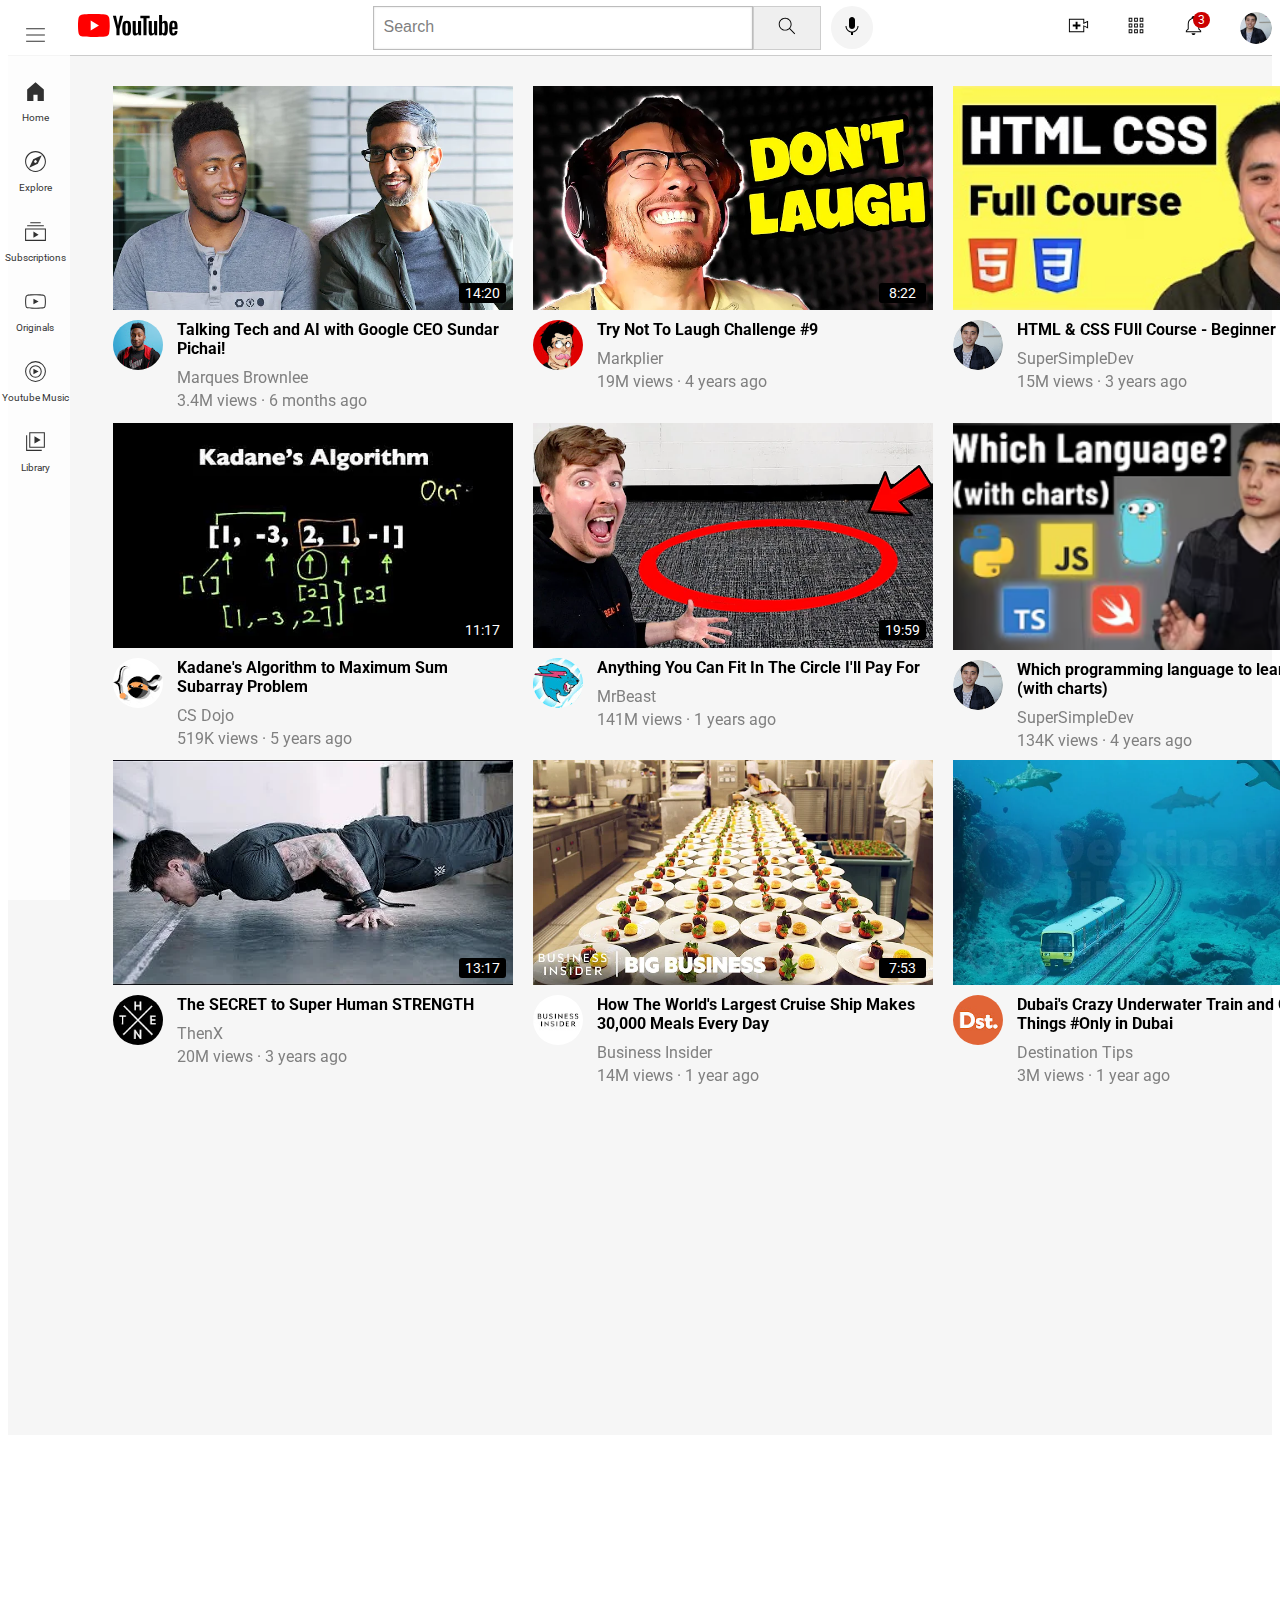
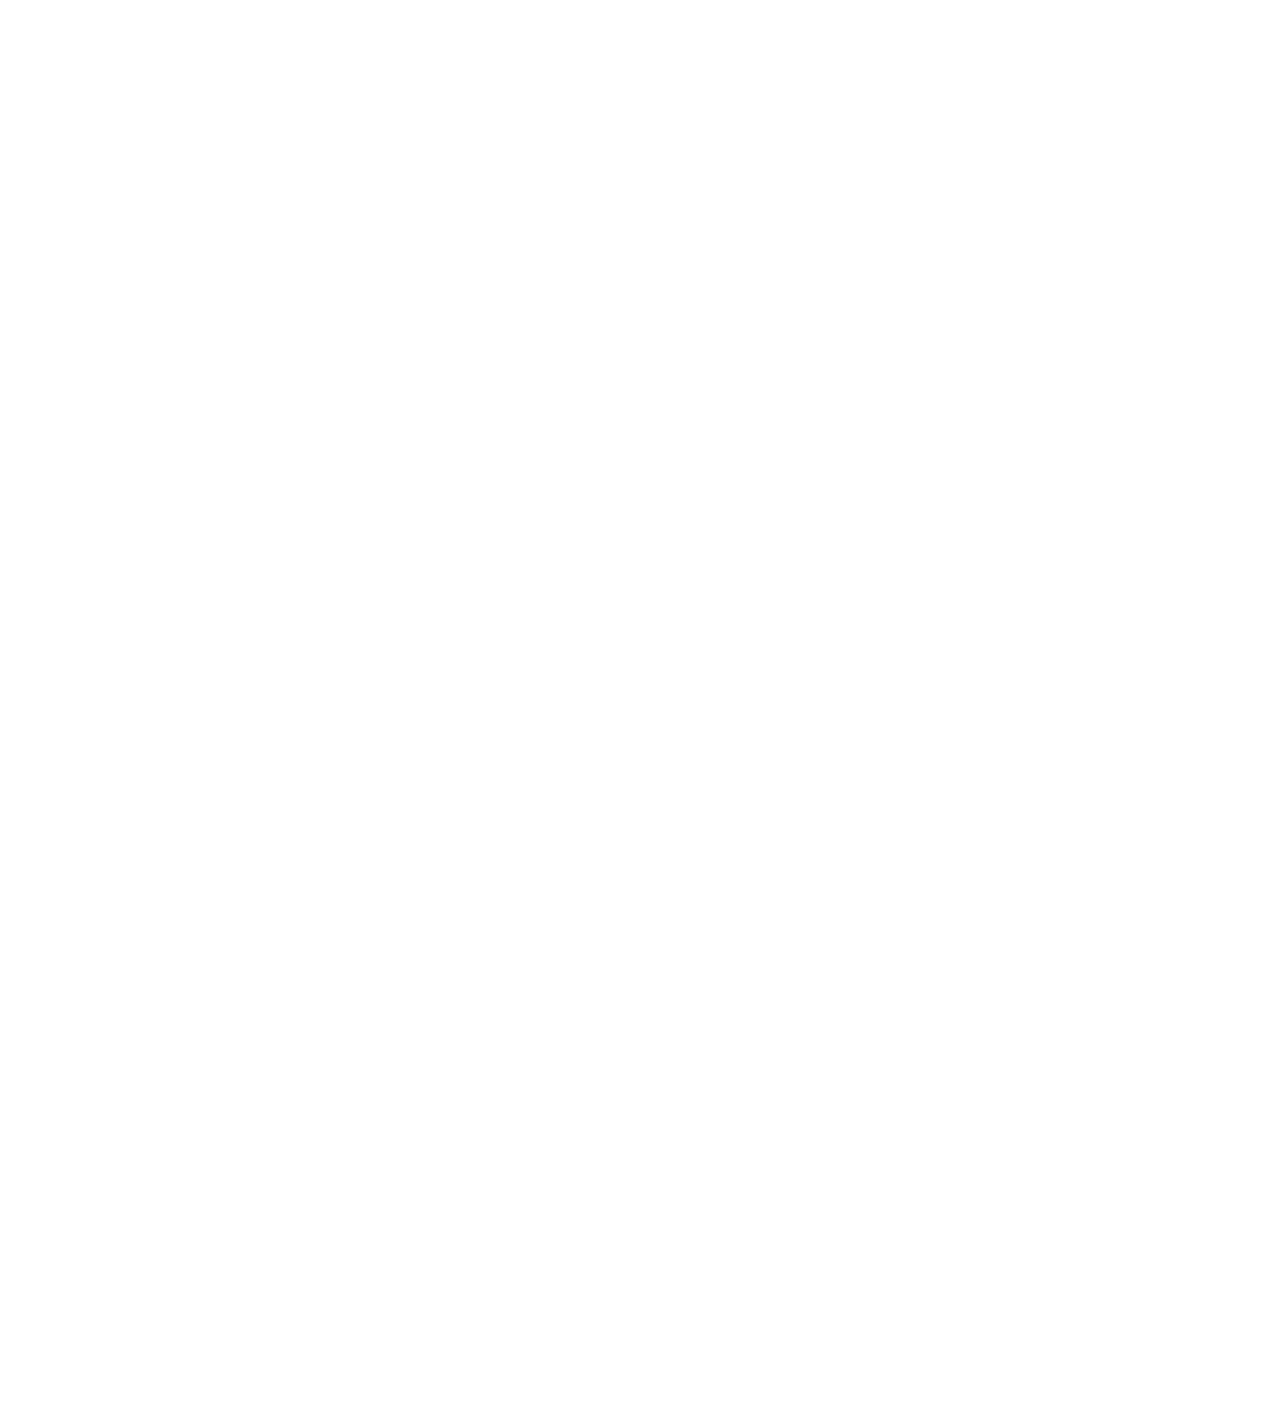
<file: index.html>
<!DOCTYPE html>
<html>


<head>

<title>
  Youtube Clone
</title>
  
<style>
  div a{
    text-decoration: none;
    color: black;
  }

  
  main{
    display: grid;
    grid-template-rows: 1fr 1fr 1fr 1fr;
    
  }

</style>

<link rel="stylesheet" href="Yt-clone.css/general.css">
<link rel="stylesheet" href="Yt-clone.css/video.css">
<link rel="stylesheet" href="Yt-clone.css/header.css">
<link rel="stylesheet" href="Yt-clone.css/left-sidebar.css">

<link rel="icon" type="image/jpg" href="cat.jpg">

<link rel="preconnect" href="https://fonts.googleapis.com">
<link rel="preconnect" href="https://fonts.gstatic.com" crossorigin>
<link href="https://fonts.googleapis.com/css2?family=Roboto+Serif:ital,opsz,wght@0,8..144,100..900;1,8..144,100..900&family=Roboto:ital,wght@0,100..900;1,100..900&display=swap" rel="stylesheet">
</head>



<body>
 
  <div class="header"> 
    <div class="left-section"> <img class="yt-logo" src="yt-icons/youtube-logo.svg" > 
    </div>

    <div class="mid-section">
    <input class="search-bar" type="text" placeholder="Search">
    <button class="search-button"><img class="search-icon" src="yt-icons/search.svg" >
    <div class="search-tooltip">Search</div>
    </button>
    <button class="voice-search-button"><img class="voice-search-icon" src="yt-icons/voice-search-icon.svg">
    <div class="voice-search-tooltip">Search with your voice</div>
  </button>
    </div>

    <div class="right-section">
      <div class="upload"><img  src="yt-icons/upload.svg">
      <div class="create-tooltip">Create</div>
    </div>
      <div class="youtube-apps"><img src="yt-icons/youtube-apps.svg">
        <div class="youtube-apps-tooltip"><p>Youtube</p>  &nbsp; &nbsp; <p>Apps</p></div>
      </div>
      <div class="notifications-class"><img  src="yt-icons/notifications.svg">
        <div class="notifications-tooltip">Notifications</div>
      <span class="notifications-count">3</span>
      </div>
      <img style="border-radius: 20px; width: 32px;" src="yt-icons/my-channel.jpeg">
    </div>
  </div>
  
   <div class="left-sidebar">
    <div class="hamburger-menu"><img src="yt-icons/hamburger-menu.svg"></div>
    <div class="sidebox"><img src="yt-icons/home.svg"><p>Home</p></div>
    <div class="sidebox"><img src="yt-icons/explore.svg"><p>Explore</p></div>
    <div class="sidebox"><img src="yt-icons/subscriptions.svg"><p>Subscriptions</p></div>
    <div class="sidebox"><img src="yt-icons/originals.svg"><p>Originals</p></div>
    <div class="sidebox"><img src="yt-icons/youtube-music.svg"><p>Youtube Music</p></div>
    <div class="sidebox"><img src="yt-icons/library.svg"><p>Library</p></div>
   </div>
  
  <main>

    <div class="container">
        <a href="https://youtu.be/n2RNcPRtAiY?si=mCf27f5kXZU8bLaw"><img class="thumbnail-class" src="video-thumbnail/thumbnail-1 (1).webp"></a>
      <div class="video-duration">14&#58;20</div>
      <div class="bottom-half">
        <div class="channel-profile-picture">
          <a href="https://www.youtube.com/@mkbhd">
            <img class="channel-profile-class" src="channel-profile/channel-1.jpeg">
          </a>

          <div class="channel-tooltip-class"> 
        <div>
          <img class="channel-tooltip-image" src="channel-profile/channel-1.jpeg" alt=""></div>
            <div>
              <p style="color: black;
              font-weight: bold;
              font-size: 16px;
              ">Marques Brownlee</p>
              <p style="font-size: 14px;">15M Subscribers</p>
            </div>
        </div>

        </div>
        <div class="info-container">
          <a href="https://youtu.be/n2RNcPRtAiY?si=mCf27f5kXZU8bLaw"><div class="video-title">Talking Tech and AI with Google CEO Sundar Pichai!</div></a>
          <a href="https://www.youtube.com/@mkbhd"><div class="video-stats"><p>Marques Brownlee</p></a>
              <p>3&#46;4M views &#183; 6 months ago</p></div>
        </div>
      </div>
    </div>

      <div class="container">
      <a href="https://youtu.be/mP0RAo9SKZk?si=uVIF9gdvMXK19eLi"><img class="thumbnail-class" src="video-thumbnail/thumbnail-2.webp"></a>
      <div class="video-duration">8&#58;22</div>
      <div class="bottom-half">
        <div class="channel-profile-picture">
          <a href="https://www.youtube.com/@markiplier"><img class="channel-profile-class" src="channel-profile/channel-2.jpeg"></a>

         <div class="channel-tooltip-class"> 
        <div>
          <img class="channel-tooltip-image" src="channel-profile/channel-2.jpeg" alt=""></div>
            <div>
              <p style="color: black;
              font-weight: bold;
              font-size: 16px;
              ">Markiplier</p>
              <p style="font-size: 14px;">37.7M Subscribers</p>
            </div>
        </div>

        </div>
        <div class="info-container">
          <a href="https://youtu.be/mP0RAo9SKZk?si=uVIF9gdvMXK19eLi"><div class="video-title">Try Not To Laugh Challenge #9</div></a>
          <a href="https://www.youtube.com/@markiplier"><div class="video-stats"><p>Markplier</p></a>
              <p>19M views &#183; 4 years ago</p></div>
        </div>
      </div>
    </div>  
    
    <div class="container">
      <a href="https://youtu.be/G3e-cpL7ofc?si=k_jHLuOjU5XDPJs0"><img class="thumbnail-class" src="video-thumbnail/thumbnail-3a.jpg"></a>
      <div class="video-duration">6&#58;31&#58;24</div>
      <div class="bottom-half">
        <div class="channel-profile-picture">
          <a href="https://www.youtube.com/@SuperSimpleDev"><img class="channel-profile-class" src="yt-icons/my-channel.jpeg"></a>

         <div class="channel-tooltip-class"> 
        <div>
          <img class="channel-tooltip-image" src="yt-icons/my-channel.jpeg" alt=""></div>
            <div>
              <p style="color: black;
              font-weight: bold;
              font-size: 16px;
              ">SuperSimpleDev</p>
              <p style="font-size: 14px;">683K Subscribers</p>
            </div>
        </div>

        </div>
        <div class="info-container">
          <a href="https://youtu.be/G3e-cpL7ofc?si=k_jHLuOjU5XDPJs0"><div class="video-title">HTML & CSS FUll Course - Beginner to Pro</div></a>
          <a href="https://www.youtube.com/@SuperSimpleDev"><div class="video-stats"><p>SuperSimpleDev</p></a>
              <p>15M views &#183; 3 years ago</p></div>
        </div>
      </div>
    </div>


    <div class="container">
        <a href="https://youtu.be/094y1Z2wpJg?si=BPMS7gVQe-jPKbwq"><img class="thumbnail-class" src="video-thumbnail/thumbnail-4.webp"></a>
        <div class="video-duration">22&#58;09</div>
        <div class="bottom-half">
          <div class="channel-profile-picture">
            <a href="https://www.youtube.com/@veritasium"><img class="channel-profile-class" src="channel-profile/channel-4.jpeg"></a>

            <div class="channel-tooltip-class"> 
        <div>
          <img class="channel-tooltip-image" src="channel-profile/channel-4.jpeg" alt=""></div>
            <div>
              <p style="color: black;
              font-weight: bold;
              font-size: 16px;
              ">Veritasium</p>
              <p style="font-size: 14px;">18.3M Subscribers</p>
            </div>

        </div>

          </div>
          <div class="info-container">
            <a href="https://youtu.be/094y1Z2wpJg?si=BPMS7gVQe-jPKbwq"><div class="video-title">The Simplest Math Problem No One Can Solve - Collatz Conjecture</div></a>
            <a href="https://www.youtube.com/@veritasium"><div class="video-stats"><p>Veritasium</p></a>
                <p>18M views &#183; 4 months ago</p></div>
          </div>
        </div>
      </div>

  
          <div class="container">
         <a href="https://youtu.be/86CQq3pKSUw?si=LX2yioF_XF7CltIu"><img class="thumbnail-class" src="video-thumbnail/thumbnail-5.webp"></a>
      <div class="video-duration">11&#58;17</div>
      <div class="bottom-half">
        <div class="channel-profile-picture">
          <a href="https://www.youtube.com/@CSDojo"><img class="channel-profile-class" src="channel-profile/channel-5.jpeg"></a>

          <div class="channel-tooltip-class"> 
        <div>
          <img class="channel-tooltip-image" src="channel-profile/channel-5.jpeg" alt=""></div>
            <div>
              <p style="color: black;
              font-weight: bold;
              font-size: 16px;
              ">CS Dojo</p>
              <p style="font-size: 14px;">1.95M Subscribers</p>
            </div>
        </div>

        </div>
        <div class="info-container">
          <a href="https://youtu.be/86CQq3pKSUw?si=LX2yioF_XF7CltIu"><div class="video-title">Kadane's Algorithm to Maximum Sum Subarray Problem</div></a>
          <a href="https://www.youtube.com/@CSDojo"><div class="video-stats"><p>CS Dojo</p></a>
              <p>519K views &#183; 5 years ago</p></div>
        </div>
      </div>
    </div>

      <div class="container">
      <a href="https://youtu.be/yXWw0_UfSFg?si=oYl4iisVHbz8n2_M"><img class="thumbnail-class" src="video-thumbnail/thumbnail-6.webp"></a>
      <div class="video-duration">19&#58;59</div>
      <div class="bottom-half">
        <div class="channel-profile-picture">
          <a href="https://www.youtube.com/@MrBeast"><img class="channel-profile-class" src="channel-profile/channel-6.jpeg"></a>

          <div class="channel-tooltip-class"> 
        <div>
          <img class="channel-tooltip-image" src="channel-profile/channel-6.jpeg" alt=""></div>
            <div>
              <p style="color: black;
              font-weight: bold;
              font-size: 16px;
              ">MrBeast</p>
              <p style="font-size: 14px;">416M Subscribers</p>
            </div>
        </div>

        </div>
        <div class="info-container">
          <a href="https://youtu.be/yXWw0_UfSFg?si=oYl4iisVHbz8n2_M"><div class="video-title">Anything You Can Fit In The Circle I&#39;ll Pay For</div></a>
          <a href="https://www.youtube.com/@MrBeast"><div class="video-stats"><p>MrBeast</p></a>
              <p>141M views &#183; 1 years ago</p></div>
        </div>
      </div>
    </div>  
    
    <div class="container">
      <a href="https://youtu.be/FhrJAi-eHwI?si=iCqeYsudsR7-iEe_"><img class="thumbnail-class" src="video-thumbnail/thumbnail-7a.png"></a>
      <div class="video-duration">6&#58;49</div>
      <div class="bottom-half">
        <div class="channel-profile-picture">
          <a href="https://www.youtube.com/@SuperSimpleDev"><img class="channel-profile-class" src="yt-icons/my-channel.jpeg"></a>

          <div class="channel-tooltip-class"> 
        <div>
          <img class="channel-tooltip-image" src="yt-icons/my-channel.jpeg" alt=""></div>
            <div>
              <p style="color: black;
              font-weight: bold;
              font-size: 16px;
              ">SuperSimpleDev</p>
              <p style="font-size: 14px;">683K Subscribers</p>
            </div>
        </div>

        </div>
        <div class="info-container">
          <a href="https://youtu.be/FhrJAi-eHwI?si=iCqeYsudsR7-iEe_"><div class="video-title">Which programming language to learn first (with charts)</div></a>
          <a href="https://www.youtube.com/@SuperSimpleDev"><div class="video-stats"><p>SuperSimpleDev</p></a>
              <p>134K views &#183; 4 years ago</p></div>
        </div>
      </div>
    </div>


    <div class="container">
        <a href="https://youtu.be/lFm4EM1juls?si=oy04_lcz87FS4lVf"><img class="thumbnail-class" src="video-thumbnail/thumbnail-8.webp"></a>
        <div class="video-duration">7&#58;12</div>
        <div class="bottom-half">
          <div class="channel-profile-picture">
           <a href="https://www.youtube.com/@adin"><img class="channel-profile-class" src="channel-profile/channel-8.jpeg"></a> 

           <div class="channel-tooltip-class"> 
        <div>
          <img class="channel-tooltip-image" src="channel-profile/channel-8.jpeg" alt=""></div>
            <div>
              <p style="color: black;
              font-weight: bold;
              font-size: 16px;
              ">Tech Vision</p>
              <p style="font-size: 14px;">844K Subscribers</p>
            </div>
        </div>

          </div>
          <div class="info-container">
            <a href="https://youtu.be/lFm4EM1juls?si=oy04_lcz87FS4lVf"><div class="video-title">Inside The World's Biggest Passenger Plane</div></a>
            <a href="https://www.youtube.com/@adin"><div class="video-stats"><p>Tech Vision</p></a>
                <p>3&#46;7M views &#183; 10 months ago</p></div>
          </div>
        </div>
      </div>

      <div class="container">
        <a href="https://youtu.be/ixmxOlcrlUc?si=4fgC7hABgFv4ciT0"><img class="thumbnail-class" src="video-thumbnail/thumbnail-9.webp"></a>
        <div class="video-duration">13&#58;17</div>
        <div class="bottom-half">
          <div class="channel-profile-picture">
            <a href="https://www.youtube.com/@OFFICIALTHENXSTUDIOS"><img class="channel-profile-class" src="channel-profile/channel-9.jpeg"></a>

            <div class="channel-tooltip-class"> 
        <div>
          <img class="channel-tooltip-image" src="channel-profile/channel-9.jpeg" alt=""></div>
            <div>
              <p style="color: black;
              font-weight: bold;
              font-size: 16px;
              ">ThenX</p>
              <p style="font-size: 14px;">7.83M Subscribers</p>
            </div>
        </div>

          </div>
          <div class="info-container">
            <a href="https://youtu.be/ixmxOlcrlUc?si=4fgC7hABgFv4ciT0"><div class="video-title">The SECRET to Super Human STRENGTH</div></a>
            <a href="https://www.youtube.com/@OFFICIALTHENXSTUDIOS"><div class="video-stats"><p>ThenX</p></a>
                <p>20M views &#183; 3 years ago</p></div>
          </div>
        </div>
      </div>

      <div class="container">
        <a href="https://youtu.be/R2vXbFp5C9o?si=nvvv6rRMc_Zt28r6"><img class="thumbnail-class" src="video-thumbnail/thumbnail-10.webp"></a>
        <div class="video-duration">7&#58;53</div>
        <div class="bottom-half">
          <div class="channel-profile-picture">
            <a href="https://www.youtube.com/@BusinessInsider"><img class="channel-profile-class" src="channel-profile/channel-10.jpeg"></a>

            <div class="channel-tooltip-class"> 
        <div>
          <img class="channel-tooltip-image" src="channel-profile/channel-10.jpeg" alt=""></div>
            <div>
              <p style="color: black;
              font-weight: bold;
              font-size: 16px;
              ">Business Insider</p>
              <p style="font-size: 14px;">10.1M Subscribers</p>
            </div>
        </div>


          </div>
          <div class="info-container">
            <a href="https://youtu.be/R2vXbFp5C9o?si=nvvv6rRMc_Zt28r6"><div class="video-title">How The World's Largest Cruise Ship Makes 30,000 Meals Every Day</div></a>
            <a href="https://www.youtube.com/@BusinessInsider"><div class="video-stats"><p>Business Insider</p></a>
                <p>14M views &#183; 1 year ago</p></div>
          </div>
        </div>
      </div>
      
      <div class="container">
        <a href="https://youtu.be/0nZuYyXET3s?si=pNFbfL4B_mJbnwlY"><img class="thumbnail-class" src="video-thumbnail/thumbnail-11.webp"></a>
        <div class="video-duration">4&#58;10</div>
        <div class="bottom-half">
          <div class="channel-profile-picture">
            <a href="https://www.youtube.com/@Destinationtips"><img class="channel-profile-class" src="channel-profile/channel-11.jpeg"></a>

            <div class="channel-tooltip-class"> 
        <div>
          <img class="channel-tooltip-image" src="channel-profile/channel-11.jpeg" alt=""></div>
            <div>
              <p style="color: black;
              font-weight: bold;
              font-size: 16px;
              ">Destination Tips</p>
              <p style="font-size: 14px;">282K Subscribers</p>
            </div>
        </div>


          </div>
          <div class="info-container">
            <a href="https://youtu.be/0nZuYyXET3s?si=pNFbfL4B_mJbnwlY"><div class="video-title">Dubai&#39;s Crazy Underwater Train and Other Things #Only in Dubai</div></a>
            <a href="https://www.youtube.com/@Destinationtips"><div class="video-stats"><p>Destination Tips</p></a>
                <p>3M views &#183; 1 year ago</p></div>
          </div>
        </div>
      </div>

      <div class="container">
        <a href="https://youtu.be/9iMGFqMmUFs?si=cbTPgeJYLfsKZMdT"><img class="thumbnail-class" src="video-thumbnail/thumbnail-12.webp"></a>
        <div class="video-duration">4&#58;51</div>
        <div class="bottom-half">
          <div class="channel-profile-picture">
            <a href="https://www.youtube.com/@TEDEd"><img class="channel-profile-class" src="channel-profile/channel-12.jpeg"></a>

            <div class="channel-tooltip-class"> 
        <div>
          <img class="channel-tooltip-image" src="channel-profile/channel-12.jpeg" alt=""></div>
            <div>
              <p style="color: black;
              font-weight: bold;
              font-size: 16px;
              ">TED-Ed</p>
              <p style="font-size: 14px;">21.7M Subscribers</p>
            </div>
        </div>


          </div>
          <div class="info-container">
            <a href="https://youtu.be/9iMGFqMmUFs?si=cbTPgeJYLfsKZMdT"><div class="video-title">What would happen if you didn&#39;t drink water? - Mia Nacamulli</div></a>
            <a href="https://www.youtube.com/@TEDEd"><div class="video-stats"><p>TED-Ed</p></a>
                <p>12M views &#183; 5 years ago</p></div>
          </div>
        </div>
      </div>



</main>





</body>
</html>
</file>
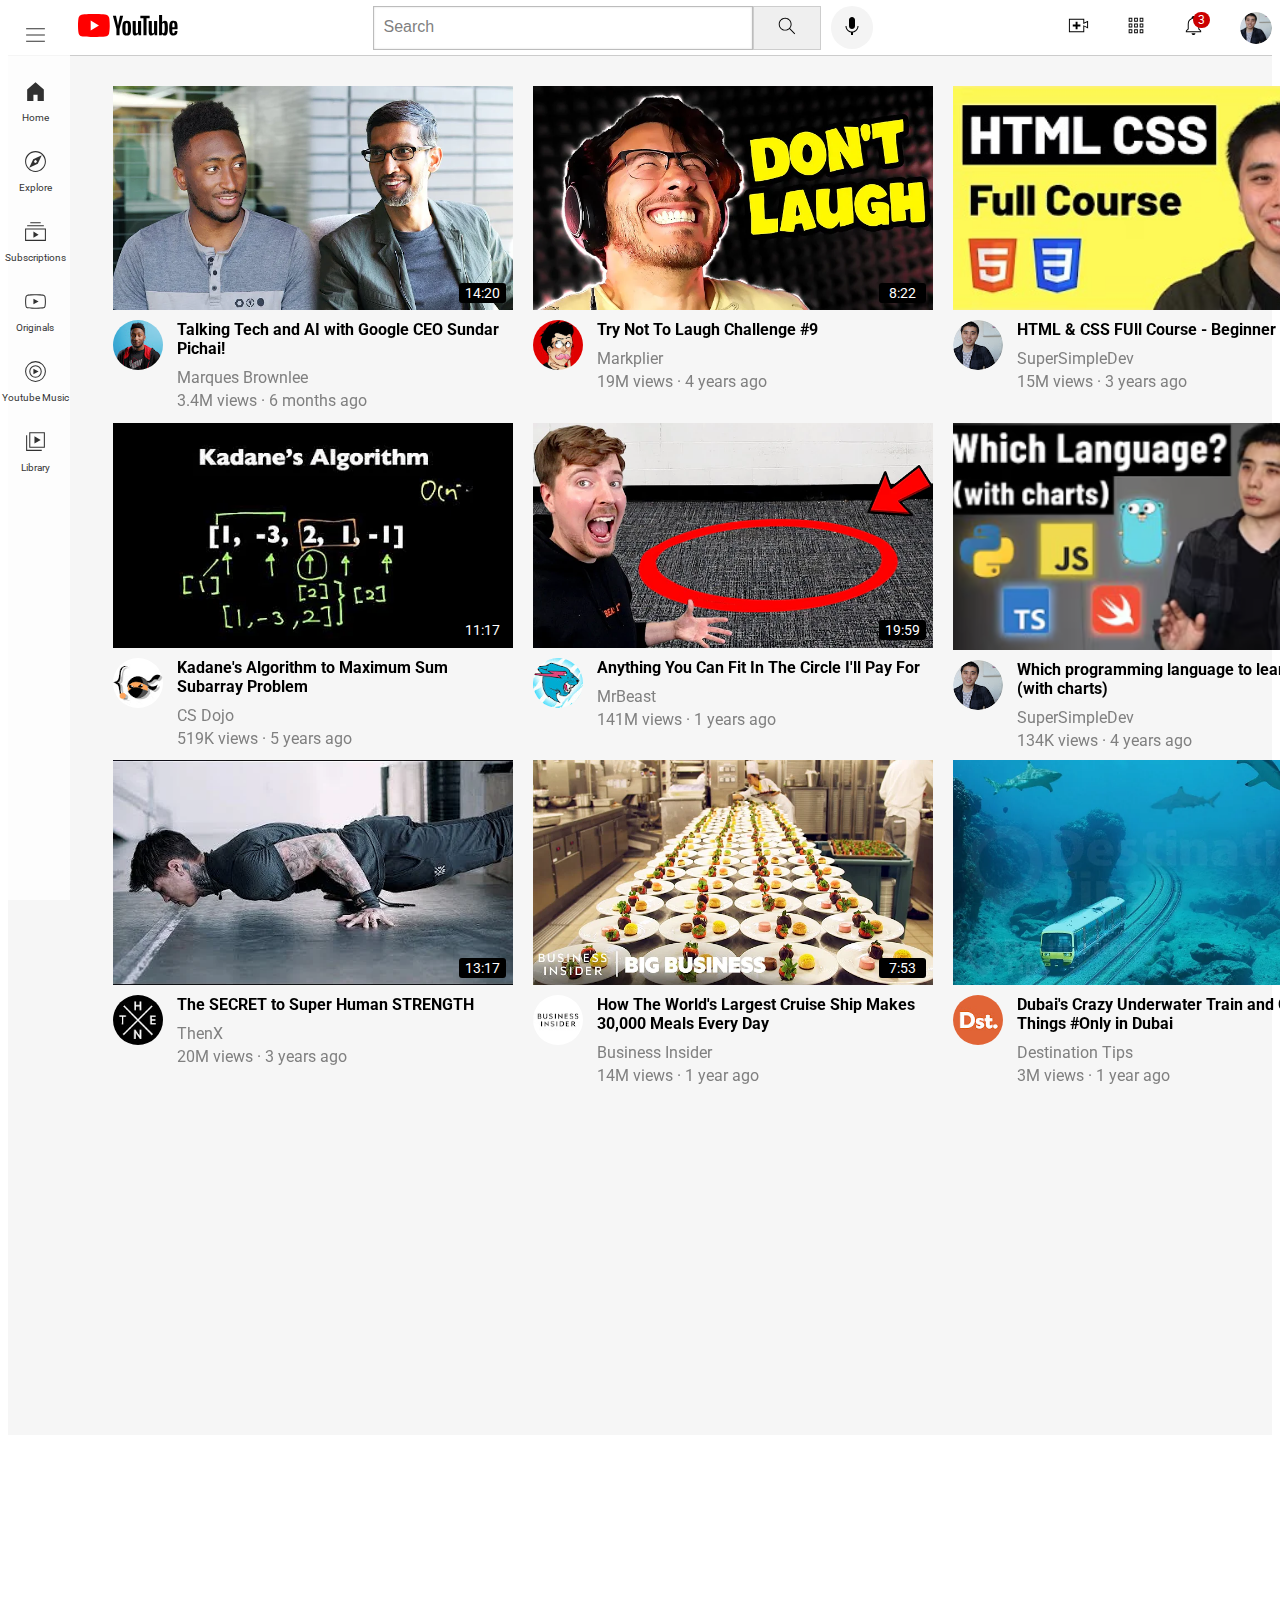
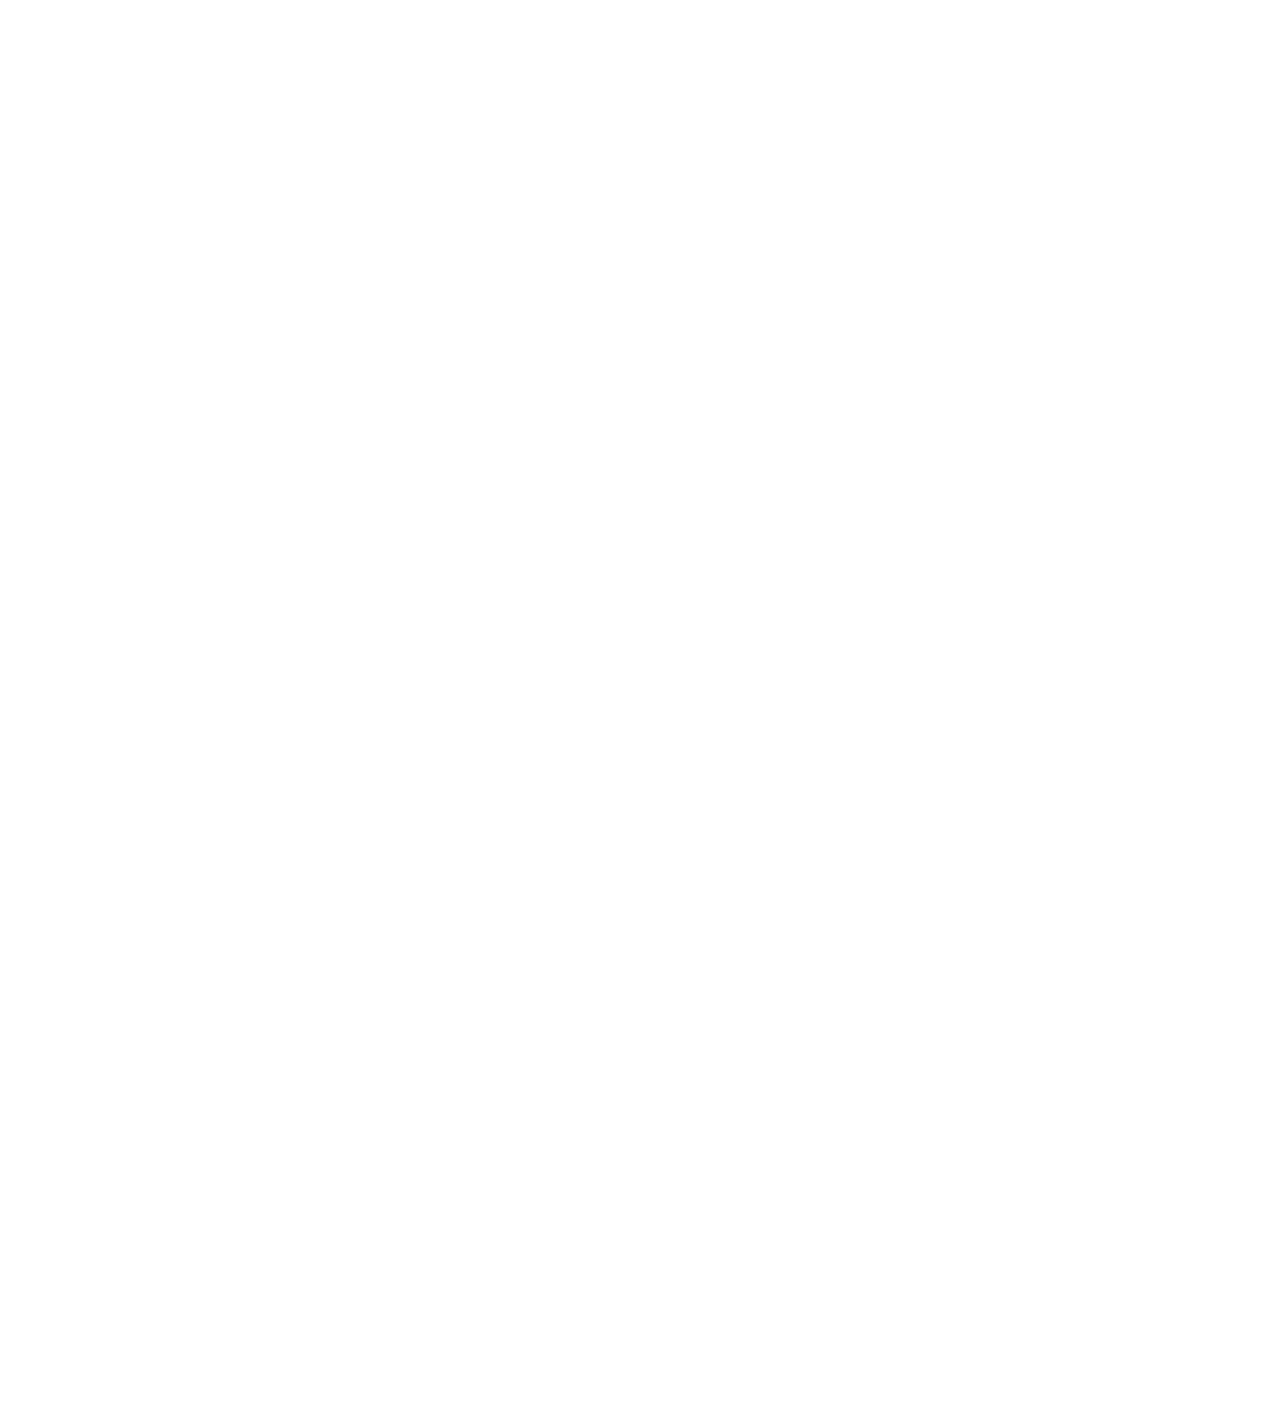
<file: yt-clone-code.html>
<!DOCTYPE html>
<html>


<head>

<style>
  div a{
    text-decoration: none;
    color: black;
  }

  
  main{
    display: grid;
    grid-template-rows: 1fr 1fr 1fr 1fr;
    
  }

</style>

<link rel="stylesheet" href="Yt-clone.css/general.css">
<link rel="stylesheet" href="Yt-clone.css/video.css">
<link rel="stylesheet" href="Yt-clone.css/header.css">
<link rel="stylesheet" href="Yt-clone.css/left-sidebar.css">

<link rel="icon" type="image/jpg" href="cat.jpg">

<link rel="preconnect" href="https://fonts.googleapis.com">
<link rel="preconnect" href="https://fonts.gstatic.com" crossorigin>
<link href="https://fonts.googleapis.com/css2?family=Roboto+Serif:ital,opsz,wght@0,8..144,100..900;1,8..144,100..900&family=Roboto:ital,wght@0,100..900;1,100..900&display=swap" rel="stylesheet">
</head>



<body>
 
  <div class="header"> 
    <div class="left-section"> <img class="yt-logo" src="yt-icons/youtube-logo.svg" > 
    </div>

    <div class="mid-section">
    <input class="search-bar" type="text" placeholder="Search">
    <button class="search-button"><img class="search-icon" src="yt-icons/search.svg" >
    <div class="search-tooltip">Search</div>
    </button>
    <button class="voice-search-button"><img class="voice-search-icon" src="yt-icons/voice-search-icon.svg">
    <div class="voice-search-tooltip">Search with your voice</div>
  </button>
    </div>

    <div class="right-section">
      <div class="upload"><img  src="yt-icons/upload.svg">
      <div class="create-tooltip">Create</div>
    </div>
      <div class="youtube-apps"><img src="yt-icons/youtube-apps.svg">
        <div class="youtube-apps-tooltip"><p>Youtube</p>  &nbsp; &nbsp; <p>Apps</p></div>
      </div>
      <div class="notifications-class"><img  src="yt-icons/notifications.svg">
        <div class="notifications-tooltip">Notifications</div>
      <span class="notifications-count">3</span>
      </div>
      <img style="border-radius: 20px; width: 32px;" src="yt-icons/my-channel.jpeg">
    </div>
  </div>
  
   <div class="left-sidebar">
    <div class="hamburger-menu"><img src="yt-icons/hamburger-menu.svg"></div>
    <div class="sidebox"><img src="yt-icons/home.svg"><p>Home</p></div>
    <div class="sidebox"><img src="yt-icons/explore.svg"><p>Explore</p></div>
    <div class="sidebox"><img src="yt-icons/subscriptions.svg"><p>Subscriptions</p></div>
    <div class="sidebox"><img src="yt-icons/originals.svg"><p>Originals</p></div>
    <div class="sidebox"><img src="yt-icons/youtube-music.svg"><p>Youtube Music</p></div>
    <div class="sidebox"><img src="yt-icons/library.svg"><p>Library</p></div>
   </div>
  
  <main>

    <div class="container">
        <a href="https://youtu.be/n2RNcPRtAiY?si=mCf27f5kXZU8bLaw"><img class="thumbnail-class" src="video-thumbnail/thumbnail-1 (1).webp"></a>
      <div class="video-duration">14&#58;20</div>
      <div class="bottom-half">
        <div class="channel-profile-picture">
          <a href="https://www.youtube.com/@mkbhd">
            <img class="channel-profile-class" src="channel-profile/channel-1.jpeg">
          </a>

          <div class="channel-tooltip-class"> 
        <div>
          <img class="channel-tooltip-image" src="channel-profile/channel-1.jpeg" alt=""></div>
            <div>
              <p style="color: black;
              font-weight: bold;
              font-size: 16px;
              ">Marques Brownlee</p>
              <p style="font-size: 14px;">15M Subscribers</p>
            </div>
        </div>

        </div>
        <div class="info-container">
          <a href="https://youtu.be/n2RNcPRtAiY?si=mCf27f5kXZU8bLaw"><div class="video-title">Talking Tech and AI with Google CEO Sundar Pichai!</div></a>
          <a href="https://www.youtube.com/@mkbhd"><div class="video-stats"><p>Marques Brownlee</p></a>
              <p>3&#46;4M views &#183; 6 months ago</p></div>
        </div>
      </div>
    </div>

      <div class="container">
      <a href="https://youtu.be/mP0RAo9SKZk?si=uVIF9gdvMXK19eLi"><img class="thumbnail-class" src="video-thumbnail/thumbnail-2.webp"></a>
      <div class="video-duration">8&#58;22</div>
      <div class="bottom-half">
        <div class="channel-profile-picture">
          <a href="https://www.youtube.com/@markiplier"><img class="channel-profile-class" src="channel-profile/channel-2.jpeg"></a>

         <div class="channel-tooltip-class"> 
        <div>
          <img class="channel-tooltip-image" src="channel-profile/channel-2.jpeg" alt=""></div>
            <div>
              <p style="color: black;
              font-weight: bold;
              font-size: 16px;
              ">Markiplier</p>
              <p style="font-size: 14px;">37.7M Subscribers</p>
            </div>
        </div>

        </div>
        <div class="info-container">
          <a href="https://youtu.be/mP0RAo9SKZk?si=uVIF9gdvMXK19eLi"><div class="video-title">Try Not To Laugh Challenge #9</div></a>
          <a href="https://www.youtube.com/@markiplier"><div class="video-stats"><p>Markplier</p></a>
              <p>19M views &#183; 4 years ago</p></div>
        </div>
      </div>
    </div>  
    
    <div class="container">
      <a href="https://youtu.be/G3e-cpL7ofc?si=k_jHLuOjU5XDPJs0"><img class="thumbnail-class" src="video-thumbnail/thumbnail-3a.jpg"></a>
      <div class="video-duration">6&#58;31&#58;24</div>
      <div class="bottom-half">
        <div class="channel-profile-picture">
          <a href="https://www.youtube.com/@SuperSimpleDev"><img class="channel-profile-class" src="yt-icons/my-channel.jpeg"></a>

         <div class="channel-tooltip-class"> 
        <div>
          <img class="channel-tooltip-image" src="yt-icons/my-channel.jpeg" alt=""></div>
            <div>
              <p style="color: black;
              font-weight: bold;
              font-size: 16px;
              ">SuperSimpleDev</p>
              <p style="font-size: 14px;">683K Subscribers</p>
            </div>
        </div>

        </div>
        <div class="info-container">
          <a href="https://youtu.be/G3e-cpL7ofc?si=k_jHLuOjU5XDPJs0"><div class="video-title">HTML & CSS FUll Course - Beginner to Pro</div></a>
          <a href="https://www.youtube.com/@SuperSimpleDev"><div class="video-stats"><p>SuperSimpleDev</p></a>
              <p>15M views &#183; 3 years ago</p></div>
        </div>
      </div>
    </div>


    <div class="container">
        <a href="https://youtu.be/094y1Z2wpJg?si=BPMS7gVQe-jPKbwq"><img class="thumbnail-class" src="video-thumbnail/thumbnail-4.webp"></a>
        <div class="video-duration">22&#58;09</div>
        <div class="bottom-half">
          <div class="channel-profile-picture">
            <a href="https://www.youtube.com/@veritasium"><img class="channel-profile-class" src="channel-profile/channel-4.jpeg"></a>

            <div class="channel-tooltip-class"> 
        <div>
          <img class="channel-tooltip-image" src="channel-profile/channel-4.jpeg" alt=""></div>
            <div>
              <p style="color: black;
              font-weight: bold;
              font-size: 16px;
              ">Veritasium</p>
              <p style="font-size: 14px;">18.3M Subscribers</p>
            </div>

        </div>

          </div>
          <div class="info-container">
            <a href="https://youtu.be/094y1Z2wpJg?si=BPMS7gVQe-jPKbwq"><div class="video-title">The Simplest Math Problem No One Can Solve - Collatz Conjecture</div></a>
            <a href="https://www.youtube.com/@veritasium"><div class="video-stats"><p>Veritasium</p></a>
                <p>18M views &#183; 4 months ago</p></div>
          </div>
        </div>
      </div>

  
          <div class="container">
         <a href="https://youtu.be/86CQq3pKSUw?si=LX2yioF_XF7CltIu"><img class="thumbnail-class" src="video-thumbnail/thumbnail-5.webp"></a>
      <div class="video-duration">11&#58;17</div>
      <div class="bottom-half">
        <div class="channel-profile-picture">
          <a href="https://www.youtube.com/@CSDojo"><img class="channel-profile-class" src="channel-profile/channel-5.jpeg"></a>

          <div class="channel-tooltip-class"> 
        <div>
          <img class="channel-tooltip-image" src="channel-profile/channel-5.jpeg" alt=""></div>
            <div>
              <p style="color: black;
              font-weight: bold;
              font-size: 16px;
              ">CS Dojo</p>
              <p style="font-size: 14px;">1.95M Subscribers</p>
            </div>
        </div>

        </div>
        <div class="info-container">
          <a href="https://youtu.be/86CQq3pKSUw?si=LX2yioF_XF7CltIu"><div class="video-title">Kadane's Algorithm to Maximum Sum Subarray Problem</div></a>
          <a href="https://www.youtube.com/@CSDojo"><div class="video-stats"><p>CS Dojo</p></a>
              <p>519K views &#183; 5 years ago</p></div>
        </div>
      </div>
    </div>

      <div class="container">
      <a href="https://youtu.be/yXWw0_UfSFg?si=oYl4iisVHbz8n2_M"><img class="thumbnail-class" src="video-thumbnail/thumbnail-6.webp"></a>
      <div class="video-duration">19&#58;59</div>
      <div class="bottom-half">
        <div class="channel-profile-picture">
          <a href="https://www.youtube.com/@MrBeast"><img class="channel-profile-class" src="channel-profile/channel-6.jpeg"></a>

          <div class="channel-tooltip-class"> 
        <div>
          <img class="channel-tooltip-image" src="channel-profile/channel-6.jpeg" alt=""></div>
            <div>
              <p style="color: black;
              font-weight: bold;
              font-size: 16px;
              ">MrBeast</p>
              <p style="font-size: 14px;">416M Subscribers</p>
            </div>
        </div>

        </div>
        <div class="info-container">
          <a href="https://youtu.be/yXWw0_UfSFg?si=oYl4iisVHbz8n2_M"><div class="video-title">Anything You Can Fit In The Circle I&#39;ll Pay For</div></a>
          <a href="https://www.youtube.com/@MrBeast"><div class="video-stats"><p>MrBeast</p></a>
              <p>141M views &#183; 1 years ago</p></div>
        </div>
      </div>
    </div>  
    
    <div class="container">
      <a href="https://youtu.be/FhrJAi-eHwI?si=iCqeYsudsR7-iEe_"><img class="thumbnail-class" src="video-thumbnail/thumbnail-7a.png"></a>
      <div class="video-duration">6&#58;49</div>
      <div class="bottom-half">
        <div class="channel-profile-picture">
          <a href="https://www.youtube.com/@SuperSimpleDev"><img class="channel-profile-class" src="yt-icons/my-channel.jpeg"></a>

          <div class="channel-tooltip-class"> 
        <div>
          <img class="channel-tooltip-image" src="yt-icons/my-channel.jpeg" alt=""></div>
            <div>
              <p style="color: black;
              font-weight: bold;
              font-size: 16px;
              ">SuperSimpleDev</p>
              <p style="font-size: 14px;">683K Subscribers</p>
            </div>
        </div>

        </div>
        <div class="info-container">
          <a href="https://youtu.be/FhrJAi-eHwI?si=iCqeYsudsR7-iEe_"><div class="video-title">Which programming language to learn first (with charts)</div></a>
          <a href="https://www.youtube.com/@SuperSimpleDev"><div class="video-stats"><p>SuperSimpleDev</p></a>
              <p>134K views &#183; 4 years ago</p></div>
        </div>
      </div>
    </div>


    <div class="container">
        <a href="https://youtu.be/lFm4EM1juls?si=oy04_lcz87FS4lVf"><img class="thumbnail-class" src="video-thumbnail/thumbnail-8.webp"></a>
        <div class="video-duration">7&#58;12</div>
        <div class="bottom-half">
          <div class="channel-profile-picture">
           <a href="https://www.youtube.com/@adin"><img class="channel-profile-class" src="channel-profile/channel-8.jpeg"></a> 

           <div class="channel-tooltip-class"> 
        <div>
          <img class="channel-tooltip-image" src="channel-profile/channel-8.jpeg" alt=""></div>
            <div>
              <p style="color: black;
              font-weight: bold;
              font-size: 16px;
              ">Tech Vision</p>
              <p style="font-size: 14px;">844K Subscribers</p>
            </div>
        </div>

          </div>
          <div class="info-container">
            <a href="https://youtu.be/lFm4EM1juls?si=oy04_lcz87FS4lVf"><div class="video-title">Inside The World's Biggest Passenger Plane</div></a>
            <a href="https://www.youtube.com/@adin"><div class="video-stats"><p>Tech Vision</p></a>
                <p>3&#46;7M views &#183; 10 months ago</p></div>
          </div>
        </div>
      </div>

      <div class="container">
        <a href="https://youtu.be/ixmxOlcrlUc?si=4fgC7hABgFv4ciT0"><img class="thumbnail-class" src="video-thumbnail/thumbnail-9.webp"></a>
        <div class="video-duration">13&#58;17</div>
        <div class="bottom-half">
          <div class="channel-profile-picture">
            <a href="https://www.youtube.com/@OFFICIALTHENXSTUDIOS"><img class="channel-profile-class" src="channel-profile/channel-9.jpeg"></a>

            <div class="channel-tooltip-class"> 
        <div>
          <img class="channel-tooltip-image" src="channel-profile/channel-9.jpeg" alt=""></div>
            <div>
              <p style="color: black;
              font-weight: bold;
              font-size: 16px;
              ">ThenX</p>
              <p style="font-size: 14px;">7.83M Subscribers</p>
            </div>
        </div>

          </div>
          <div class="info-container">
            <a href="https://youtu.be/ixmxOlcrlUc?si=4fgC7hABgFv4ciT0"><div class="video-title">The SECRET to Super Human STRENGTH</div></a>
            <a href="https://www.youtube.com/@OFFICIALTHENXSTUDIOS"><div class="video-stats"><p>ThenX</p></a>
                <p>20M views &#183; 3 years ago</p></div>
          </div>
        </div>
      </div>

      <div class="container">
        <a href="https://youtu.be/R2vXbFp5C9o?si=nvvv6rRMc_Zt28r6"><img class="thumbnail-class" src="video-thumbnail/thumbnail-10.webp"></a>
        <div class="video-duration">7&#58;53</div>
        <div class="bottom-half">
          <div class="channel-profile-picture">
            <a href="https://www.youtube.com/@BusinessInsider"><img class="channel-profile-class" src="channel-profile/channel-10.jpeg"></a>

            <div class="channel-tooltip-class"> 
        <div>
          <img class="channel-tooltip-image" src="channel-profile/channel-10.jpeg" alt=""></div>
            <div>
              <p style="color: black;
              font-weight: bold;
              font-size: 16px;
              ">Business Insider</p>
              <p style="font-size: 14px;">10.1M Subscribers</p>
            </div>
        </div>


          </div>
          <div class="info-container">
            <a href="https://youtu.be/R2vXbFp5C9o?si=nvvv6rRMc_Zt28r6"><div class="video-title">How The World's Largest Cruise Ship Makes 30,000 Meals Every Day</div></a>
            <a href="https://www.youtube.com/@BusinessInsider"><div class="video-stats"><p>Business Insider</p></a>
                <p>14M views &#183; 1 year ago</p></div>
          </div>
        </div>
      </div>
      
      <div class="container">
        <a href="https://youtu.be/0nZuYyXET3s?si=pNFbfL4B_mJbnwlY"><img class="thumbnail-class" src="video-thumbnail/thumbnail-11.webp"></a>
        <div class="video-duration">4&#58;10</div>
        <div class="bottom-half">
          <div class="channel-profile-picture">
            <a href="https://www.youtube.com/@Destinationtips"><img class="channel-profile-class" src="channel-profile/channel-11.jpeg"></a>

            <div class="channel-tooltip-class"> 
        <div>
          <img class="channel-tooltip-image" src="channel-profile/channel-11.jpeg" alt=""></div>
            <div>
              <p style="color: black;
              font-weight: bold;
              font-size: 16px;
              ">Destination Tips</p>
              <p style="font-size: 14px;">282K Subscribers</p>
            </div>
        </div>


          </div>
          <div class="info-container">
            <a href="https://youtu.be/0nZuYyXET3s?si=pNFbfL4B_mJbnwlY"><div class="video-title">Dubai&#39;s Crazy Underwater Train and Other Things #Only in Dubai</div></a>
            <a href="https://www.youtube.com/@Destinationtips"><div class="video-stats"><p>Destination Tips</p></a>
                <p>3M views &#183; 1 year ago</p></div>
          </div>
        </div>
      </div>

      <div class="container">
        <a href="https://youtu.be/9iMGFqMmUFs?si=cbTPgeJYLfsKZMdT"><img class="thumbnail-class" src="video-thumbnail/thumbnail-12.webp"></a>
        <div class="video-duration">4&#58;51</div>
        <div class="bottom-half">
          <div class="channel-profile-picture">
            <a href="https://www.youtube.com/@TEDEd"><img class="channel-profile-class" src="channel-profile/channel-12.jpeg"></a>

            <div class="channel-tooltip-class"> 
        <div>
          <img class="channel-tooltip-image" src="channel-profile/channel-12.jpeg" alt=""></div>
            <div>
              <p style="color: black;
              font-weight: bold;
              font-size: 16px;
              ">TED-Ed</p>
              <p style="font-size: 14px;">21.7M Subscribers</p>
            </div>
        </div>


          </div>
          <div class="info-container">
            <a href="https://youtu.be/9iMGFqMmUFs?si=cbTPgeJYLfsKZMdT"><div class="video-title">What would happen if you didn&#39;t drink water? - Mia Nacamulli</div></a>
            <a href="https://www.youtube.com/@TEDEd"><div class="video-stats"><p>TED-Ed</p></a>
                <p>12M views &#183; 5 years ago</p></div>
          </div>
        </div>
      </div>



</main>





</body>
</html>
</file>
<file: Yt-clone.css/general.css>
body{
  font-family: "Roboto", Arial;
  height: 3000px;
  margin-top: 0px;
}

main{
   display: grid; 
   grid-template-columns: 1fr 1fr 1fr 1fr;
   padding-left: 95px;
   padding-top: 30px;
   background-color: rgb(246, 246, 246);
   border-top: 1px rgb(204, 204, 204) solid;
}
</file>
<file: Yt-clone.css/video.css>
.container{
  width: 400px;
  display: inline-block;
  padding-left: 10px;
  padding-right: 10px;
  position: relative;
}


.thumbnail-class{
  display: grid;
  grid-template-columns: 1fr;
  object-fit: cover;
  width: 100%;
}



.video-duration{
  background-color: black;
  color: white;
  width: 45px;
  padding: 2px 1px;
  position: absolute;
  right: 17px;
  bottom: 120px;
  display: flex;
  justify-content: center;
  align-items: center;
  font-size: 14px;
  border-radius: 3px;

}

.bottom-half{
  display: flex;
  padding-top: 10px;
  display: flex;
  z-index: 100;
}

.channel-profile-class{
  width: 50px;
  border-radius: 25px;
}

.channel-profile-picture:hover .channel-tooltip-class {
  opacity: 1;
}

.info-container{
  padding-left: 14px;
  display: flex;
  flex-direction: column;
}

.video-title{
  font-weight: bold;
}
.video-stats ,p{
  color: grey;
  line-height: 7px;
}

.channel-profile-picture-tooltip{
  box-shadow: 0px 0px 7px grey;
  border-radius: 5px;
  display: flex;
  padding: 25px 30px;
  background-color: white;
  z-index: 300;
}

.channel-tooltip-class{
  background-color: white;
  width: 220px;
  height: 77px;
  box-shadow: 0px 0px 5px grey;
  border-radius: 4px;
  display: flex;
  justify-content: center;
  align-items: center;
  position: absolute;
  top: 300px;
  left: 20px;
  z-index: 300;
  opacity: 0;
  transition: 0.15s;
  padding-right: 12px;
  pointer-events: none;
}

.channel-tooltip-image{
  width: 40px;
  border-radius: 20px;
  margin: 0px 15px;
}
</file>
<file: Yt-clone.css/header.css>
.header{
  height: 55px;
  display: flex;
  justify-content: space-between;
  align-items: center;
  margin-top: 0px;
  margin-left: 70px;
}

.yt-logo{
  width: 100px;
  display: inline-block;
  cursor: pointer;
}

.search-bar{
  width: 400px;
  height: 40px;
  display: flex;
  flex-direction: row;
  justify-content: space-between;
  align-items: center;
  border: 1px rgb(188, 188, 188) solid;
  padding-left: 10px;
  box-shadow: inset 0px 0px 2px rgb(212, 212, 212);
}

.search-bar::placeholder{
  font-size: 16px;
  color: grey;
  font-weight: 500;
  
}


.mid-section{
  width: 500px;
  display: flex;
  justify-content: space-between;
}

.mid-section img{ 
  width: 30px;
  display: inline-block;
}

.search-button{
  border: 1px rgb(205, 205, 205) solid;
  padding: 0px 18px;
  position: relative;
  
}

.search-button:hover{
 background-color: rgb(225, 225, 225);
 cursor: pointer;
 position: relative;
}


.voice-search-button{
  background-color: rgb(244, 244, 244);
  border-radius: 40px;
  border: none;
  height: 43px;
  margin-left: 10px;
  cursor: pointer;
  position: relative;
}

.search-icon{
  width: 22px;
  height: 22px;
}

.voice-search-icon{
   width: 24px;
  height: 24px;
}


/* ye dono image ki class hai
.search-icon{
  background-color: rgb(247, 247, 247);
  border: 1px rgb(183, 183, 183) solid;
  padding: 0px 10px;
}

.voice-search-icon{
  background-color: rgb(226, 226, 226);
  border-radius: 15px;
}*/



.input::placeholder{
  font-size: 10px;
  color: red;
}


.search-tooltip{
  background-color: grey;
  color: white;
  font-family: roboto;
  padding: 8px 7px;
  position: absolute;
  right: 0px;
  top: 60px;
  z-index: 300;
  opacity: 0;
  transition: 0.15s;
}

.voice-search-tooltip{
  width: 150px;
  background-color: grey;
  color: white;
  font-family: roboto;
  padding: 8px 7px;
  position: absolute;
  right: -70px;
  top: 60px;
  z-index: 300;
  opacity: 0;
  transition: 0.15s;
}


.search-button:hover .search-tooltip{
  opacity: 1;
}

.voice-search-button:hover .voice-search-tooltip{
  opacity: 1;
}


.right-section {
 width: 205px;
 display: flex;
 justify-content: space-between;
 align-items: center;
}

.right-section img{
  background-color: none;
  display: inline-block;
  width: 22.5px;
}

.right-section img:hover{
  cursor: pointer;
}

.notifications-class{
  position: relative;
}

.notifications-count{
  position: absolute;
  background-color: rgb(203, 0, 0);
  color: white;
  width: 7px;
  height: 12px;
  border-radius: 12px;
  top: -2px;
  right: -5px;
  padding: 2px 5px;
  text-align: center;
  display: flex;
  justify-content: center;
  align-items: center;
  font-size: 12px;
}

/* ye wala gemini wala hai. Agar upar wale ,ein kuch bhi galti ho jae to isko active karke dekh lena */
/* is neeche walw ko active karne ke liye sirf ek s lagana hoga notification ke aage */
.notification-count {
    position: absolute;
    top: -2px; /* Adjust these values to fine-tune the position */
    right: -5px; /* Adjust these values to fine-tune the position */
    background-color: red;
    color: white;
    font-family: Roboto, Arial, sans-serif;
    font-size: 10px;
    font-weight: 500;
    padding: 2px 5px; /* Adjust padding for size */
    border-radius: 10px; /* Makes it pill-shaped */
    z-index: 10; /* Ensures it stays on top of other elements */
   white-space: nowrap; /* Prevents the number from wrapping */
} 


.create-tooltip{
  background-color: grey;
  color: white;
  font-size: 12px;
  padding: 7px 10px;
  border-radius: 2px;
  position: absolute;
  top: 42px;
  right: -15px;
  opacity: 0;
  transition: 0.15s;
  pointer-events: none;
}

.youtube-apps-tooltip{
  display: flex;
  flex-direction: row;
  background-color: grey;
  color: white;
  font-size: 12px;
  padding-right: 4px;
  padding-left: 4px;
  border-radius: 2px;
  position: absolute;
  top: 40px;
  right: -30px;
  opacity: 0;
  transition: 0.15s;
  pointer-events: none;
}

.youtube-apps-tooltip p{
  color: white;
  font-size: 12px;
  padding-top: -4px;
  padding-bottom: -4px;
}


.notifications-tooltip{
  background-color: grey;
  color: white;
  font-size: 12px;
  padding: 8px 10px;
  border-radius: 2px;
  position: absolute;
  top: 42px;
  right: -34px;
  opacity: 0;
  transition: 0.15s;
  pointer-events: none;
}


.upload:hover .create-tooltip{
 opacity: 1;
}

.youtube-apps:hover .youtube-apps-tooltip{
 opacity: 1;
}

.notifications-class:hover .notifications-tooltip{
  opacity: 1;
}

.youtube-apps,
.upload{
  position: relative;
}
</file>
<file: Yt-clone.css/left-sidebar.css>
.left-sidebar{
  background-color: white;
  position: fixed;
  left: 0;
  top: 0;
  bottom: 0;
  width: 70px;
  opacity: 0.8;
}
.left-sidebar div{
  display: flex;
  justify-content: center;
  align-items: center;
  width: 70px;
  height: 70px;
}

.hamburger-menu{
  pointer-events: none;
  cursor: pointer;
}

.left-sidebar div:hover{
  cursor: pointer;
  background-color: rgb(234, 234, 234);
}

.left-sidebar p{
  color: black;
}

.sidebox{
  display: flex;
  flex-direction: column;
  font-size: 10px;
}


img{
  width: 25px;
}
</file>
